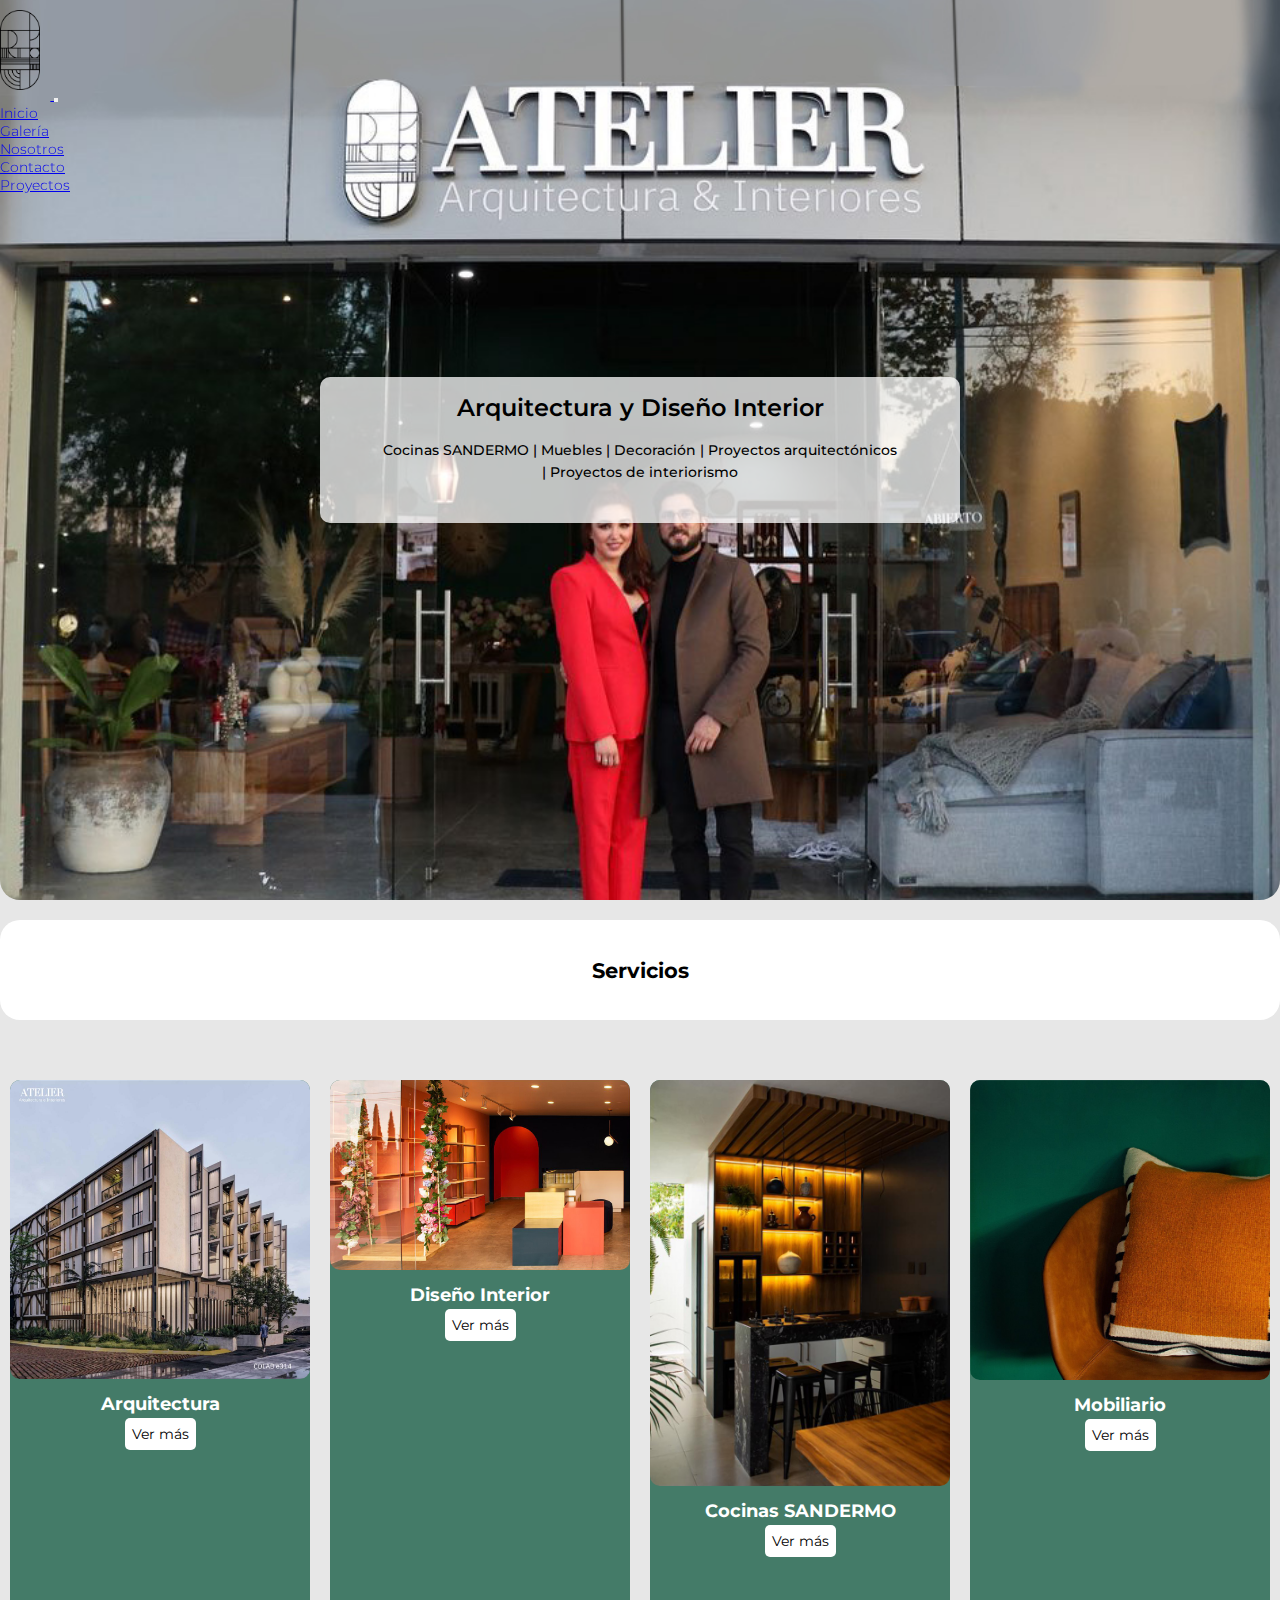
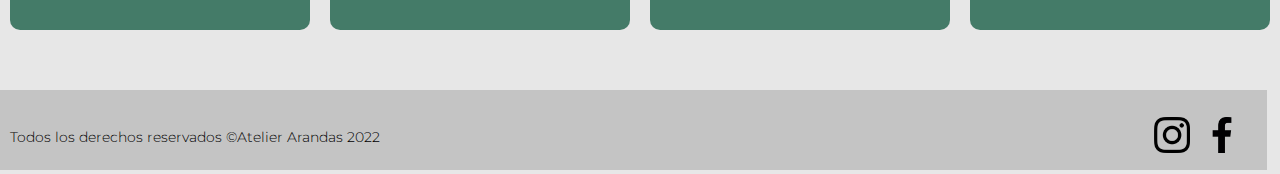
<file: index.html>
<!DOCTYPE html>
<html lang="en">
<head>
    <meta charset="UTF-8">
    <meta http-equiv="X-UA-Compatible" content="IE=edge">
    <meta name="viewport" content="width=device-width, initial-scale=1.0">
    <!-- titulo -->
    <title>Atelier Arandas</title>
    <!-- Link Bootstrap CDN -->
    <link href="https://cdn.jsdelivr.net/npm/bootstrap@5.2.0/dist/css/bootstrap.min.css" rel="stylesheet" integrity="sha384-gH2yIJqKdNHPEq0n4Mqa/HGKIhSkIHeL5AyhkYV8i59U5AR6csBvApHHNl/vI1Bx" crossorigin="anonymous">
    <!-- link estilos -->
    <link rel="stylesheet" href="css/compilado.css">
    <!-- fonts -->
    <link rel="preconnect" href="https://fonts.googleapis.com">
    <link rel="preconnect" href="https://fonts.gstatic.com" crossorigin>
    <link href="https://fonts.googleapis.com/css2?family=Montserrat:wght@400;500&display=swap" rel="stylesheet">
</head>
<body>
    <!-- inicio nav con bootstrap-->
    <header>
        <nav class="navbar navbar-expand-lg bg-light">
            <div class="container-fluid">
              <a class="navbar-brand" href="#">
                <img src="assets/logo-sencillo.png" alt="logo atelier">
              </a>
              <button class="navbar-toggler" type="button" data-bs-toggle="collapse" data-bs-target="#navbarNav" aria-controls="navbarNav" aria-expanded="false" aria-label="Toggle navigation">
                <span class="navbar-toggler-icon"></span>
              </button>
              <div class="collapse navbar-collapse" id="navbarNav">
                <ul class="navbar-nav">
                  <li class="nav-item">
                    <a class="nav-link active" aria-current="page" href="#">Inicio</a>
                  </li>
                  <li class="nav-item">
                    <a class="nav-link" href="views/galeria.html">Galería</a>
                  </li>
                  <li class="nav-item">
                    <a class="nav-link" href="views/nosotros.html">Nosotros</a>
                  </li>
                  <li class="nav-item">
                    <a class="nav-link" href="views/contacto.html">Contacto</a>
                  </li>
                  <li class="nav-item">
                    <a class="nav-link" href="views/proyectos.html">Proyectos</a>
                  </li>
                </ul>
              </div>
            </div>
          </nav>
    </header>
    <!-- inicia main -->
    <main>
        <section class="intro">
            <div>
              <h2>Arquitectura y Diseño Interior</h2>
              <p> Cocinas SANDERMO | Muebles | Decoración | Proyectos arquitectónicos | Proyectos de interiorismo
              </p>
          </div>
        </section>



        <section class="aside">
            <h2>Servicios</h2>
            <div>
                <div>
                    <img src="assets/bohemia.jpg" alt="arquitectura">
                    <h3> Arquitectura </h3>
                    <a href="views/proyectos.html">Ver más</a>
                </div>
                <div>
                    <img src="assets/conceptstore.jpg" alt="coceptstore">
                    <h3> Diseño Interior </h3>
                    <a href="views/proyectos.html"> Ver más</a>
                </div>
                <div>
                    <img src="assets/cocineta.jpg" alt="">
                    <h3> Cocinas SANDERMO</h3>
                    <a href="views/proyectos.html">Ver más</a>
                </div>
                <div>
                  <img src="assets/silla.jpg" alt="">
                  <h3> Mobiliario </h3>
                  <a href="views/proyectos.html">Ver más</a>
              </div>
            </div>
        
        </section>




    <!-- incia footer -->
    <footer> 
       <div class="footer-contenedor">
            <span>
                 Todos los derechos reservados ©Atelier Arandas 2022
             </span>
             <div class="links-rrss">
             <div>
                 <a href="https://www.instagram.com/atelierarandas/" target="_blank">
                <img src="assets/logoinstagram.png" alt="Instagram">
                 </a>
             </div>
             <div>
                <a href="https://www.facebook.com/atelierarandas/" target="_blank">
                <img src="assets/logofacebook.png" alt="Facebook">
                </a>
            </div>
            </div>
        </div>
    </footer>

    <!-- script link Bootstrap -->
    <script src="https://cdn.jsdelivr.net/npm/bootstrap@5.2.0/dist/js/bootstrap.bundle.min.js" integrity="sha384-A3rJD856KowSb7dwlZdYEkO39Gagi7vIsF0jrRAoQmDKKtQBHUuLZ9AsSv4jD4Xa" crossorigin="anonymous"></script>
</body>
</html>
</file>
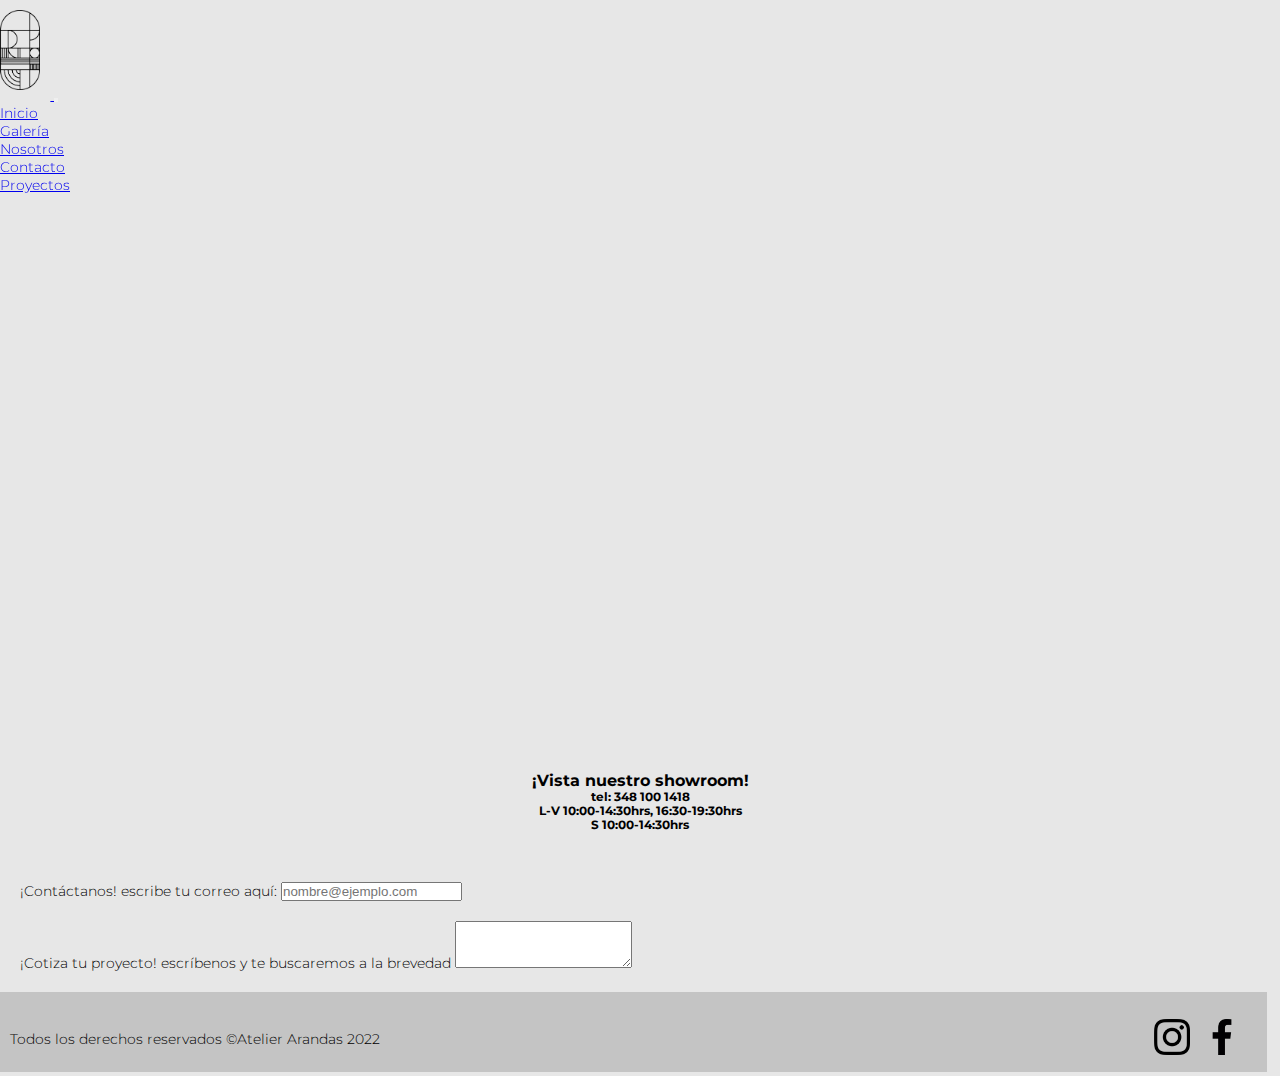
<file: views/contacto.html>
<!DOCTYPE html>
<html lang="en">

<head>
    <meta charset="UTF-8">
    <meta http-equiv="X-UA-Compatible" content="IE=edge">
    <meta name="viewport" content="width=device-width, initial-scale=1.0">
    <!-- título -->
    <title>Contacto</title>
    
    <!-- Link Bootstrap CDN -->
     <link href="https://cdn.jsdelivr.net/npm/bootstrap@5.2.0/dist/css/bootstrap.min.css" rel="stylesheet" integrity="sha384-gH2yIJqKdNHPEq0n4Mqa/HGKIhSkIHeL5AyhkYV8i59U5AR6csBvApHHNl/vI1Bx" crossorigin="anonymous">

    <!-- link con css -->
    <link rel="stylesheet" href="../css/compilado.css">
    <!-- fonts -->
    <link rel="preconnect" href="https://fonts.googleapis.com">
    <link rel="preconnect" href="https://fonts.gstatic.com" crossorigin>
    <link href="https://fonts.googleapis.com/css2?family=Montserrat:wght@400;500&display=swap" rel="stylesheet">
</head>

<body>
    <!-- inicio nav con BOOTSTRAP-->
    <header>
        <nav class="navbar navbar-expand-lg bg-light">
            <div class="container-fluid">
              <a class="navbar-brand" href="#">
                <img src="../assets/logo-sencillo.png" alt="logo atelier">
              </a>
              <button class="navbar-toggler" type="button" data-bs-toggle="collapse" data-bs-target="#navbarNav" aria-controls="navbarNav" aria-expanded="false" aria-label="Toggle navigation">
                <span class="navbar-toggler-icon"></span>
              </button>
              <div class="collapse navbar-collapse" id="navbarNav">
                <ul class="navbar-nav">
                  <li class="nav-item">
                    <a class="nav-link active" aria-current="page" href="../index.html">Inicio</a>
                  </li>
                  <li class="nav-item">
                    <a class="nav-link" href="galeria.html">Galería</a>
                  </li>
                  <li class="nav-item">
                    <a class="nav-link" href="nosotros.html">Nosotros</a>
                  </li>
                  <li class="nav-item">
                    <a class="nav-link" href="contacto.html">Contacto</a>
                  </li>
                  <li class="nav-item">
                    <a class="nav-link" href="proyectos.html">Proyectos</a>
                  </li>
                </ul>
              </div>
            </div>
          </nav>
    </header>

    <!-- inicia main -->
    <main>
      

<!-- ubicación -->
  <div class="mapa">
    <iframe src="https://www.google.com/maps/embed?pb=!1m18!1m12!1m3!1d1138.4487316290254!2d-102.35390807077123!3d20.69155505373475!2m3!1f0!2f0!3f0!3m2!1i1024!2i768!4f13.1!3m3!1m2!1s0x84294b78dcdf13e9%3A0xe567b64e3ed8da0a!2sJardines%20de%20Arandas%20577%2C%20Lagunillas%2C%2047180%20Arandas%2C%20Jal.!5e1!3m2!1ses-419!2smx!4v1659310210494!5m2!1ses-419!2smx" width="800px" height="600px" style="border:0;" allowfullscreen="" loading="lazy" referrerpolicy="no-referrer-when-downgrade"></iframe>
    <h3>¡Vista nuestro showroom!</h3>
    <h5>tel: 348 100 1418</h5>
    <h5>L-V 10:00-14:30hrs, 16:30-19:30hrs</h5>
    <h5>S 10:00-14:30hrs</h5>
  </div>


      <!-- caja de contacto con bootstrap -->

      <div class="mb-3">
        <label for="exampleFormControlInput1" class="form-label">¡Contáctanos! escribe tu correo aquí:</label>
        <input type="email" class="form-control" id="exampleFormControlInput1" placeholder="nombre@ejemplo.com">
      </div>
      <div class="mb-3">
        <label for="exampleFormControlTextarea1" class="form-label">¡Cotiza tu proyecto! escríbenos y te buscaremos a la brevedad</label>
        <textarea class="form-control" id="exampleFormControlTextarea1" rows="3"></textarea>
      </div>

</main>
    </main>

    <!-- incia footer -->
    <footer>
        <div class="footer-contenedor">
            <span>
                Todos los derechos reservados ©Atelier Arandas 2022
            </span>
            <div class="links-rrss">
                <div>
                    <a href="https://www.instagram.com/atelierarandas/" target="_blank">
                        <img src="../assets/logoinstagram.png" alt="Instagram">
                    </a>
                </div>
                <div>
                    <a href="https://www.facebook.com/atelierarandas/" target="_blank">
                        <img src="../assets/logofacebook.png" alt="Facebook">
                    </a>
                </div>
            </div>
        </div>
    </footer>

      <!-- script link Bootstrap -->
      <script src="https://cdn.jsdelivr.net/npm/bootstrap@5.2.0/dist/js/bootstrap.bundle.min.js" integrity="sha384-A3rJD856KowSb7dwlZdYEkO39Gagi7vIsF0jrRAoQmDKKtQBHUuLZ9AsSv4jD4Xa" crossorigin="anonymous"></script>
</body>

</html>
</file>
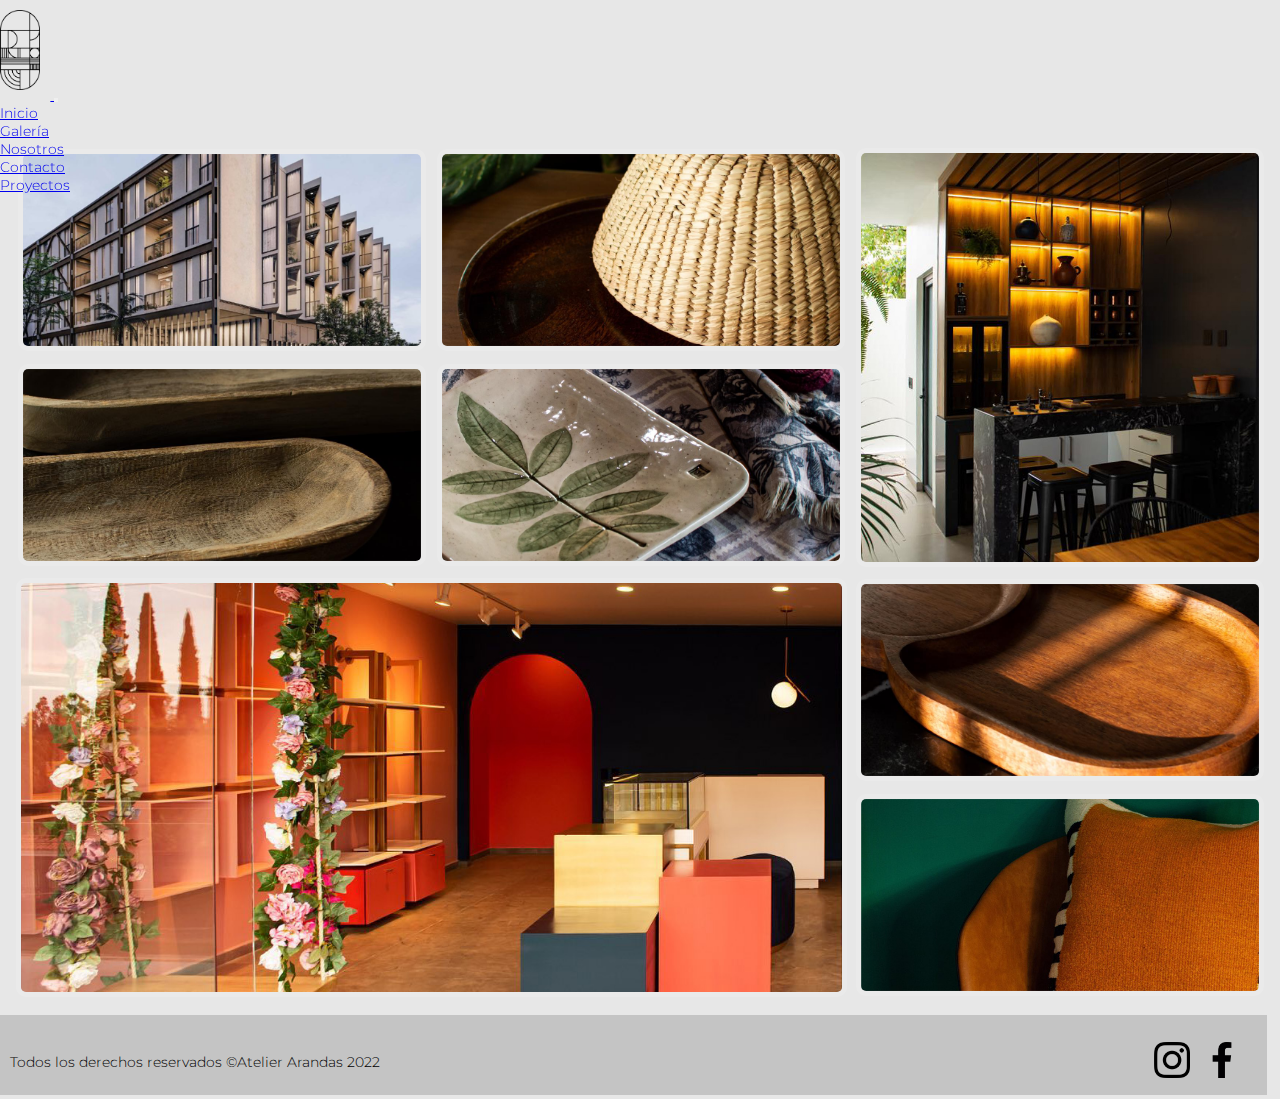
<file: views/galeria.html>
<!DOCTYPE html>
<html lang="en">

<head>
    <meta charset="UTF-8">
    <meta http-equiv="X-UA-Compatible" content="IE=edge">
    <meta name="viewport" content="width=device-width, initial-scale=1.0">
    <!-- título -->
    <title>Galería</title>
    
    <!-- Link Bootstrap CDN -->
     <link href="https://cdn.jsdelivr.net/npm/bootstrap@5.2.0/dist/css/bootstrap.min.css" rel="stylesheet" integrity="sha384-gH2yIJqKdNHPEq0n4Mqa/HGKIhSkIHeL5AyhkYV8i59U5AR6csBvApHHNl/vI1Bx" crossorigin="anonymous">

    <!-- link con css -->
    <link rel="stylesheet" href="../css/compilado.css">
    <!-- fonts -->
    <link rel="preconnect" href="https://fonts.googleapis.com">
    <link rel="preconnect" href="https://fonts.gstatic.com" crossorigin>
    <link href="https://fonts.googleapis.com/css2?family=Montserrat:wght@400;500&display=swap" rel="stylesheet">
</head>

<body>
    <!-- inicio nav con BOOTSTRAP-->
    <header>
        <nav class="navbar navbar-expand-lg bg-light">
            <div class="container-fluid">
              <a class="navbar-brand" href="#">
                <img src="../assets/logo-sencillo.png" alt="logo atelier">
              </a>
              <button class="navbar-toggler" type="button" data-bs-toggle="collapse" data-bs-target="#navbarNav" aria-controls="navbarNav" aria-expanded="false" aria-label="Toggle navigation">
                <span class="navbar-toggler-icon"></span>
              </button>
              <div class="collapse navbar-collapse" id="navbarNav">
                <ul class="navbar-nav">
                  <li class="nav-item">
                    <a class="nav-link active" aria-current="page" href="../index.html">Inicio</a>
                  </li>
                  <li class="nav-item">
                    <a class="nav-link" href="galeria.html">Galería</a>
                  </li>
                  <li class="nav-item">
                    <a class="nav-link" href="nosotros.html">Nosotros</a>
                  </li>
                  <li class="nav-item">
                    <a class="nav-link" href="contacto.html">Contacto</a>
                  </li>
                  <li class="nav-item">
                    <a class="nav-link" href="proyectos.html">Proyectos</a>
                  </li>
                </ul>
              </div>
            </div>
          </nav>
    </header>

    <!-- inicia main -->
    <main>
      <!-- inicio galería en grilla css -->
      <section class="galeria">
        <div class="grid-container">
            <img src="../assets/bohemia.jpg" alt="arquitectura">
        </div>
        <div class="grid-container">
            <img src="../assets/charola.jpg" alt="diseño interior">
        </div>
        <div class="grid-container img-vrt">
            <img src="../assets/cocineta.jpg" alt="cocinas">
        </div>
        <div class="grid-container">
            <img src="../assets/piezas.jpg" alt="diseño interior">
        </div>
        <div class="grid-container">
            <img src="../assets/platotextil.jpg" alt="diseño interior">
        </div>
        <div class="grid-container img-hrz">
            <img src="../assets/conceptstore.jpg" alt="diseño interior">
        </div>
        <div class="grid-container">
            <img src="../assets/reposador.jpg" alt="diseño interior">
        </div>
        <div class="grid-container">
            <img src="../assets/silla.jpg" alt="diseño interior">
        </div>
    </section>




    </main>

    <!-- incia footer -->
    <footer>
        <div class="footer-contenedor">
            <span>
                Todos los derechos reservados ©Atelier Arandas 2022
            </span>
            <div class="links-rrss">
                <div>
                    <a href="https://www.instagram.com/atelierarandas/" target="_blank">
                        <img src="../assets/logoinstagram.png" alt="Instagram">
                    </a>
                </div>
                <div>
                    <a href="https://www.facebook.com/atelierarandas/" target="_blank">
                        <img src="../assets/logofacebook.png" alt="Facebook">
                    </a>
                </div>
            </div>
        </div>
    </footer>

      <!-- script link Bootstrap -->
      <script src="https://cdn.jsdelivr.net/npm/bootstrap@5.2.0/dist/js/bootstrap.bundle.min.js" integrity="sha384-A3rJD856KowSb7dwlZdYEkO39Gagi7vIsF0jrRAoQmDKKtQBHUuLZ9AsSv4jD4Xa" crossorigin="anonymous"></script>
</body>

</html>
</file>
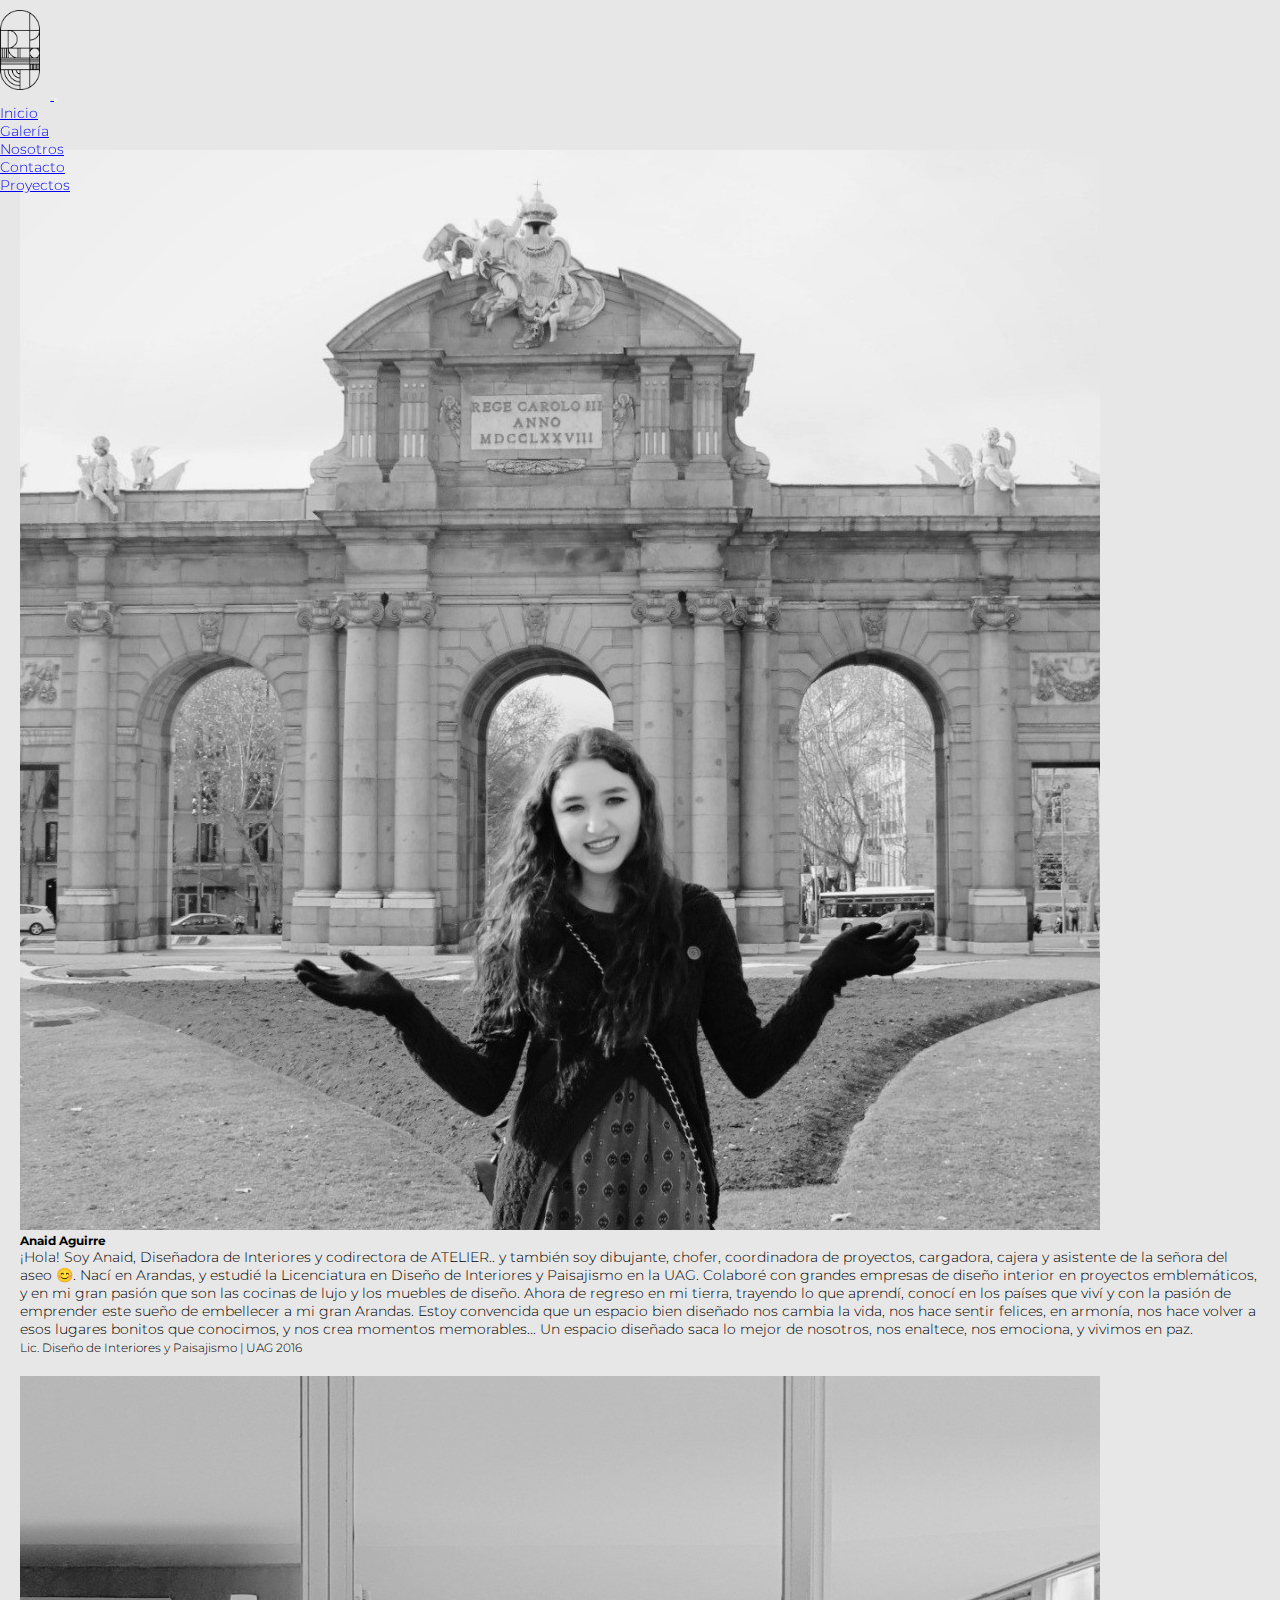
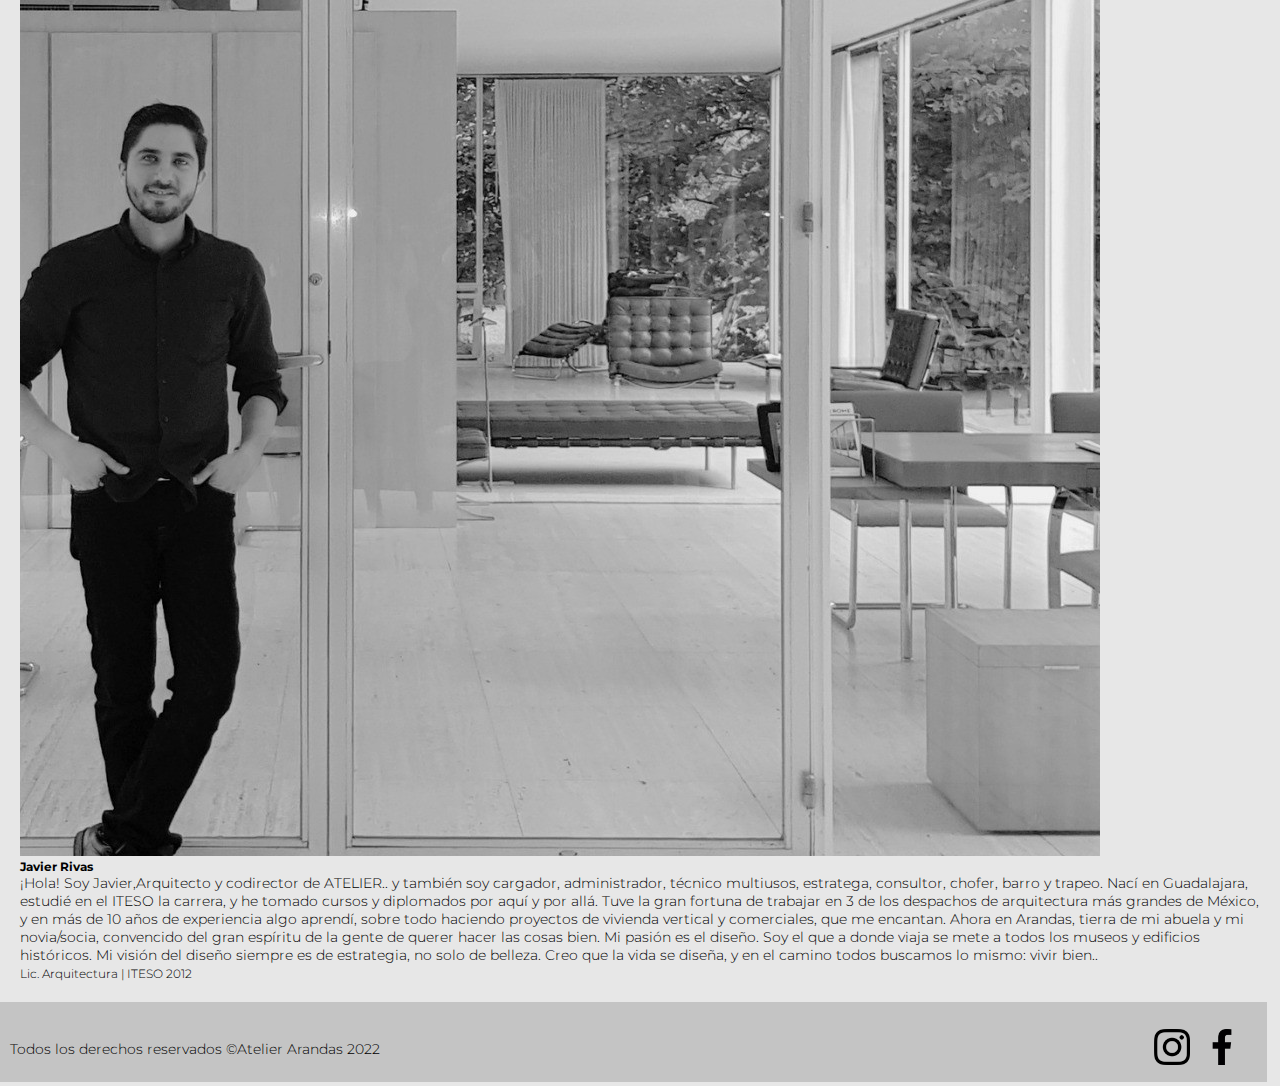
<file: views/nosotros.html>
<!DOCTYPE html>
<html lang="en">

<head>
    <meta charset="UTF-8">
    <meta http-equiv="X-UA-Compatible" content="IE=edge">
    <meta name="viewport" content="width=device-width, initial-scale=1.0">
    <!-- título -->
    <title>Nosotros</title>
    
    <!-- Link Bootstrap CDN -->
     <link href="https://cdn.jsdelivr.net/npm/bootstrap@5.2.0/dist/css/bootstrap.min.css" rel="stylesheet" integrity="sha384-gH2yIJqKdNHPEq0n4Mqa/HGKIhSkIHeL5AyhkYV8i59U5AR6csBvApHHNl/vI1Bx" crossorigin="anonymous">

    <!-- link con css -->
    <link rel="stylesheet" href="../css/compilado.css">
    <!-- fonts -->
    <link rel="preconnect" href="https://fonts.googleapis.com">
    <link rel="preconnect" href="https://fonts.gstatic.com" crossorigin>
    <link href="https://fonts.googleapis.com/css2?family=Montserrat:wght@400;500&display=swap" rel="stylesheet">
</head>

<body>
    <!-- inicio nav con BOOTSTRAP-->
    <header>
        <nav class="navbar navbar-expand-lg bg-light">
            <div class="container-fluid">
              <a class="navbar-brand" href="#">
                <img src="../assets/logo-sencillo.png" alt="logo atelier">
              </a>
              <button class="navbar-toggler" type="button" data-bs-toggle="collapse" data-bs-target="#navbarNav" aria-controls="navbarNav" aria-expanded="false" aria-label="Toggle navigation">
                <span class="navbar-toggler-icon"></span>
              </button>
              <div class="collapse navbar-collapse" id="navbarNav">
                <ul class="navbar-nav">
                  <li class="nav-item">
                    <a class="nav-link active" aria-current="page" href="../index.html">Inicio</a>
                  </li>
                  <li class="nav-item">
                    <a class="nav-link" href="galeria.html">Galería</a>
                  </li>
                  <li class="nav-item">
                    <a class="nav-link" href="nosotros.html">Nosotros</a>
                  </li>
                  <li class="nav-item">
                    <a class="nav-link" href="contacto.html">Contacto</a>
                  </li>
                  <li class="nav-item">
                    <a class="nav-link" href="proyectos.html">Proyectos</a>
                  </li>
                </ul>
              </div>
            </div>
          </nav>
    </header>

    <!-- inicia main -->
    <main>
      
      <!-- inicia carta con Bootstrap -->
    <section class="card-nosotros">
      <div class="card mb-3">
        <img src="../assets/anaid.jpg" class="card-img-top" alt="anaid-aguirre">
        <div class="card-body">
          <h5 class="card-title">Anaid Aguirre</h5>
          <p class="card-text">¡Hola! Soy Anaid, Diseñadora de Interiores y codirectora de ATELIER.. y también soy dibujante, chofer, coordinadora de proyectos, cargadora, cajera y asistente de la señora del aseo 😊.

            Nací en Arandas, y estudié la Licenciatura en Diseño de Interiores y Paisajismo en la UAG. Colaboré con grandes empresas de diseño interior en proyectos emblemáticos, y en mi gran pasión que son las cocinas de lujo y los muebles de diseño.
            
            Ahora de regreso en mi tierra, trayendo lo que aprendí, conocí en los países que viví y con la pasión de emprender este sueño de embellecer a mi gran Arandas.
            
            Estoy convencida que un espacio bien diseñado nos cambia la vida, nos hace sentir felices, en armonía, nos hace volver a esos lugares bonitos que conocimos, y nos crea momentos memorables... Un espacio diseñado saca lo mejor de nosotros, nos enaltece, nos emociona, y vivimos en paz.
            </p>
          <p class="card-text"><small class="text-muted">Lic. Diseño de Interiores y Paisajismo | UAG 2016</small></p>
        </div>
      </div>
      <div class="card mb-3">
        <img src="../assets/fran.jpg" class="card-img-top" alt="javier-rivas">
        <div class="card-body">
          <h5 class="card-title">Javier Rivas</h5>
          <p class="card-text">¡Hola! Soy Javier,Arquitecto y codirector de ATELIER.. y también soy cargador, administrador, técnico multiusos, estratega, consultor, chofer, barro y trapeo.

            Nací en Guadalajara, estudié en el ITESO la carrera, y he tomado cursos y diplomados por aquí y por allá. Tuve la gran fortuna de trabajar en 3 de los despachos de arquitectura más grandes de México, y en más de 10 años de experiencia algo aprendí, sobre todo haciendo proyectos de vivienda vertical y comerciales, que me encantan.
            
            Ahora en Arandas, tierra de mi abuela y mi novia/socia, convencido del gran espíritu de la gente de querer hacer las cosas bien.
            
            Mi pasión es el diseño. Soy el que a donde viaja se mete a todos los museos y edificios históricos. Mi visión del diseño siempre es de estrategia, no solo de belleza. Creo que la vida se diseña, y en el camino todos buscamos lo mismo: vivir bien..</p>
          <p class="card-text"><small class="text-muted">Lic. Arquitectura | ITESO 2012</small></p>
        </div>
      </div>




    </section>


    </main>

    <!-- incia footer -->
    <footer>
        <div class="footer-contenedor">
            <span>
                Todos los derechos reservados ©Atelier Arandas 2022
            </span>
            <div class="links-rrss">
                <div>
                    <a href="https://www.instagram.com/atelierarandas/" target="_blank">
                        <img src="../assets/logoinstagram.png" alt="Instagram">
                    </a>
                </div>
                <div>
                    <a href="https://www.facebook.com/atelierarandas/" target="_blank">
                        <img src="../assets/logofacebook.png" alt="Facebook">
                    </a>
                </div>
            </div>
        </div>
    </footer>

      <!-- script link Bootstrap -->
      <script src="https://cdn.jsdelivr.net/npm/bootstrap@5.2.0/dist/js/bootstrap.bundle.min.js" integrity="sha384-A3rJD856KowSb7dwlZdYEkO39Gagi7vIsF0jrRAoQmDKKtQBHUuLZ9AsSv4jD4Xa" crossorigin="anonymous"></script>
</body>

</html>
</file>
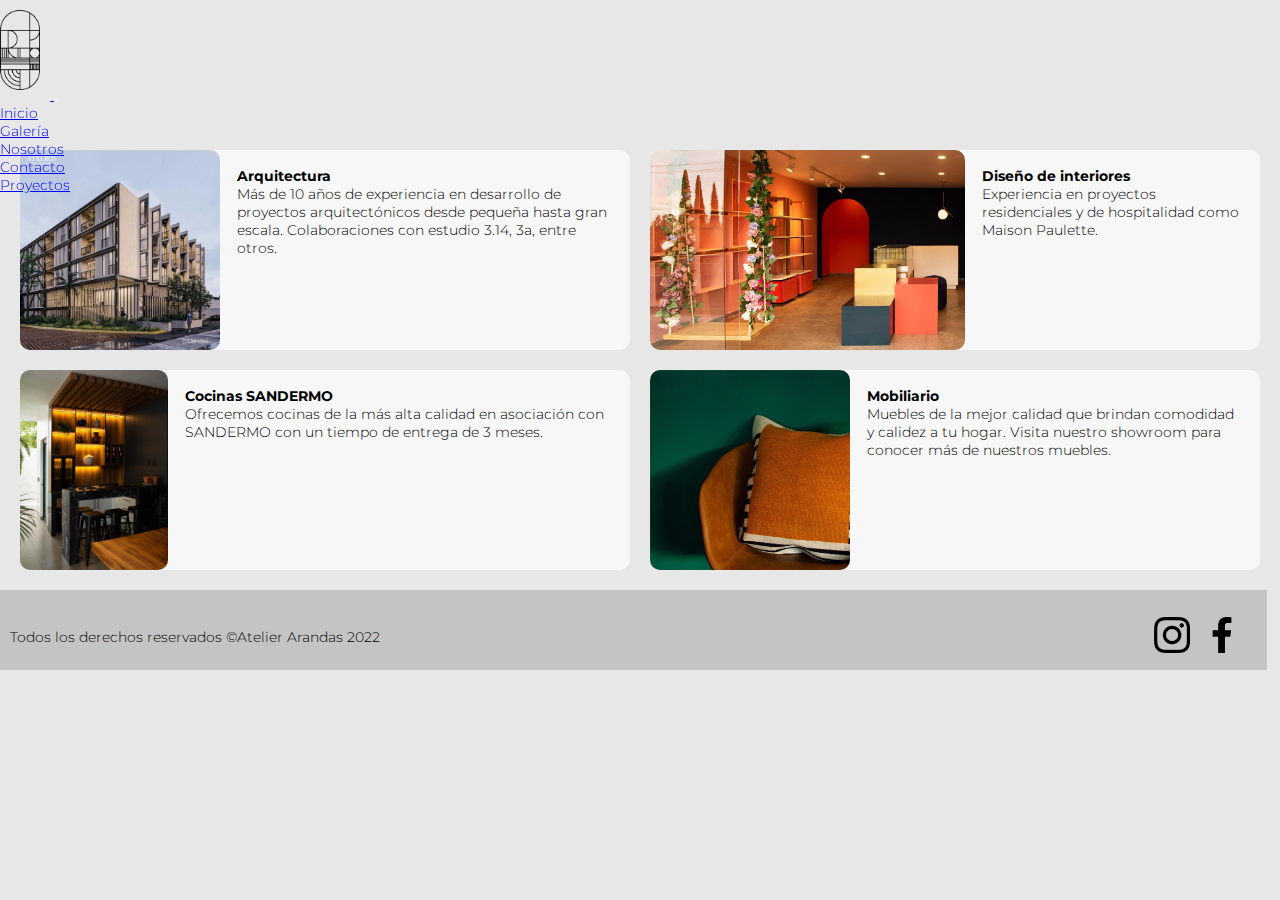
<file: views/proyectos.html>
<!DOCTYPE html>
<html lang="en">

<head>
    <meta charset="UTF-8">
    <meta http-equiv="X-UA-Compatible" content="IE=edge">
    <meta name="viewport" content="width=device-width, initial-scale=1.0">
    <!-- título -->
    <title>Proyectos</title>
    
    <!-- Link Bootstrap CDN -->
     <link href="https://cdn.jsdelivr.net/npm/bootstrap@5.2.0/dist/css/bootstrap.min.css" rel="stylesheet" integrity="sha384-gH2yIJqKdNHPEq0n4Mqa/HGKIhSkIHeL5AyhkYV8i59U5AR6csBvApHHNl/vI1Bx" crossorigin="anonymous">

    <!-- link con css -->
    <link rel="stylesheet" href="../css/compilado.css">
    <!-- fonts -->
    <link rel="preconnect" href="https://fonts.googleapis.com">
    <link rel="preconnect" href="https://fonts.gstatic.com" crossorigin>
    <link href="https://fonts.googleapis.com/css2?family=Montserrat:wght@400;500&display=swap" rel="stylesheet">
</head>

<body>
    <!-- inicio nav con BOOTSTRAP-->
    <header>
        <nav class="navbar navbar-expand-lg bg-light">
            <div class="container-fluid">
              <a class="navbar-brand" href="#">
                <img src="../assets/logo-sencillo.png" alt="logo atelier">
              </a>
              <button class="navbar-toggler" type="button" data-bs-toggle="collapse" data-bs-target="#navbarNav" aria-controls="navbarNav" aria-expanded="false" aria-label="Toggle navigation">
                <span class="navbar-toggler-icon"></span>
              </button>
              <div class="collapse navbar-collapse" id="navbarNav">
                <ul class="navbar-nav">
                  <li class="nav-item">
                    <a class="nav-link active" aria-current="page" href="../index.html">Inicio</a>
                  </li>
                  <li class="nav-item">
                    <a class="nav-link" href="galeria.html">Galería</a>
                  </li>
                  <li class="nav-item">
                    <a class="nav-link" href="nosotros.html">Nosotros</a>
                  </li>
                  <li class="nav-item">
                    <a class="nav-link" href="contacto.html">Contacto</a>
                  </li>
                  <li class="nav-item">
                    <a class="nav-link" href="proyectos.html">Proyectos</a>
                  </li>
                </ul>
              </div>
            </div>
          </nav>
    </header>

    <!-- inicia main -->
    <main>
      <!-- inician cartas de proyectos -->
      <Section class="contenedor-cartas-proyectos">
        <div>
          <div>
            <img src="../assets/bohemia.jpg" alt="torre-bohemia">
          </div>
          <div class="textos-cartas-proyectos">
            <h4>
              Arquitectura
            </h4>
            <p>
              Más de 10 años de experiencia en desarrollo de proyectos arquitectónicos desde pequeña hasta gran escala. Colaboraciones con estudio 3.14, 3a, entre otros. 
            </p>
          </div>
        </div>
    
        <div>
          <div>
            <img src="../assets/conceptstore.jpg" alt="conceptstore">
          </div>
          <div class="textos-cartas-proyectos">
            <h4>
              Diseño de interiores
            </h4>
            <p>
              Experiencia en proyectos residenciales y de hospitalidad como Maison Paulette.
            </p>
          </div>
        </div>

        <div>
          <div>
            <img src="../assets/cocineta.jpg" alt="conceptstore">
          </div>
          <div class="textos-cartas-proyectos">
            <h4>
              Cocinas SANDERMO
            </h4>
            <p>
              Ofrecemos cocinas de la más alta calidad en asociación con SANDERMO con un tiempo de entrega de 3 meses.
            </p>
          </div>
        </div>


        <div>
          <div>
            <img src="../assets/silla.jpg" alt="conceptstore">
          </div>
          <div class="textos-cartas-proyectos">
            <h4>
              Mobiliario
            </h4>
            <p>
              Muebles de la mejor calidad que brindan comodidad y calidez a tu hogar. Visita nuestro showroom para conocer más de nuestros muebles.
            </p>
          </div>
        </div>


      </Section>


    </main>

    <!-- incia footer -->
    <footer>
        <div class="footer-contenedor">
            <span>
                Todos los derechos reservados ©Atelier Arandas 2022
            </span>
            <div class="links-rrss">
                <div>
                    <a href="https://www.instagram.com/atelierarandas/" target="_blank">
                        <img src="../assets/logoinstagram.png" alt="Instagram">
                    </a>
                </div>
                <div>
                    <a href="https://www.facebook.com/atelierarandas/" target="_blank">
                        <img src="../assets/logofacebook.png" alt="Facebook">
                    </a>
                </div>
            </div>
        </div>
    </footer>

      <!-- script link Bootstrap -->
      <script src="https://cdn.jsdelivr.net/npm/bootstrap@5.2.0/dist/js/bootstrap.bundle.min.js" integrity="sha384-A3rJD856KowSb7dwlZdYEkO39Gagi7vIsF0jrRAoQmDKKtQBHUuLZ9AsSv4jD4Xa" crossorigin="anonymous"></script>
</body>

</html>
</file>
<file: css/compilado.css>
/*IMPORTS*/
* {
  margin: 0;
  padding: 0;
  box-sizing: border-box; }

body {
  font-family: 'Montserrat', sans-serif;
  font-weight: 300;
  font-size: 14px;
  background-color: rgba(0, 0, 0, 0.093); }

.aside {
  margin-bottom: 50px; }
  .aside h2 {
    background-color: #ffffff;
    height: 100px;
    border-radius: 20px;
    color: #000000;
    width: 100%;
    text-align: center;
    display: flex;
    justify-content: center;
    align-items: center;
    padding: 10px;
    margin-top: 20px; }
  .aside > div {
    display: flex;
    justify-content: space-around;
    align-items: center;
    margin-top: 50px;
    flex-wrap: wrap; }
  .aside div div {
    border-radius: 10px;
    width: 300px;
    height: 550px;
    text-align: center;
    background-color: rgba(13, 87, 62, 0.75);
    color: white;
    margin: 10px 10px 10px 10px; }
    .aside div div img {
      width: 100%;
      border-radius: 10px; }
    .aside div div h3 {
      margin: 10px;
      font-size: 18px; }
    .aside div div a {
      text-decoration: none;
      color: #000000;
      background-color: white;
      font-weight: 400;
      padding: 7px;
      border-radius: 5px;
      margin: 5px; }
    .aside div div a:hover {
      font-weight: 900;
      transform: scale(300%); }

.mapa {
  display: flex;
  flex-direction: column;
  align-items: center;
  justify-content: center;
  margin: 50px; }
  .mapa iframe {
    margin: 100px 10px 20px 10px;
    border-radius: 10px; }
  @media (max-width: 820px) {
    .mapa iframe {
      width: 80vw;
      height: 50vh; } }

.mb-3 {
  margin: 20px; }

.footer-contenedor {
  display: flex;
  background-color: rgba(0, 0, 0, 0.15);
  justify-content: space-between;
  align-items: center;
  height: 80px;
  width: 99vw;
  padding: 10px;
  margin-top: 10px;
  flex-wrap: wrap;
  /* inicio animaciones */ }
  .footer-contenedor span {
    margin-right: 20vw; }
  .footer-contenedor a img {
    width: 30px;
    height: 30px;
    margin: 10px;
    /* agrego animacion */
    animation-name: rotate;
    animation-duration: 3s;
    animation-delay: 2s;
    animation-iteration-count: infinite;
    animation-timing-function: ease; }
    .footer-contenedor a img {
      transform: scale(120%); }

@keyframes rotate {
  0% {
    transform: rotateZ(0deg);
    opacity: 1; }
  100% {
    transform: rotate(360deg);
    opacity: 1; } }
  .footer-contenedor .links-rrss {
    display: flex;
    padding: 10px; }

@media screen and (max-width: 640px) {
  .footer-contenedor {
    height: 100px;
    display: flex;
    justify-content: center;
    align-items: center; }
  .footer-contenedor a img {
    width: 15px;
    height: 15px;
    margin: 10px; } }

.galeria {
  width: 97vw;
  margin: 150px 20px 20px 20px;
  display: grid;
  grid-template-columns: repeat(3, 1fr);
  grid-auto-rows: 200px;
  gap: 15px; }
  .galeria div img {
    width: 100%;
    height: 100%;
    border-radius: 10px;
    object-fit: cover; }
    .galeria div img {
      transform: scale(101%);
      border: solid rgba(255, 255, 255, 0.15) 5px; }
  .galeria .img-vrt {
    grid-row-start: span 2; }
  .galeria .img-hrz {
    grid-column-start: span 2;
    grid-row-start: span 2; }

@media screen and (max-width: 900px) {
  .galeria {
    grid-template-columns: repeat(2, 1fr);
    grid-auto-rows: 200px; }
  .grid-container {
    grid-column: span 1;
    grid-row: span 1; }
  .img-vrt {
    grid-row-start: span 2; }
  .img-hrz {
    grid-column-start: span 2; } }

@media screen and (max-width: 520px) {
  .galeria {
    grid-template-columns: 1fr;
    grid-auto-rows: 200px; }
  .grid-container {
    grid-column: span 2;
    grid-row: span 2; } }

header {
  position: fixed;
  top: 0px;
  width: 99vw;
  z-index: 1000; }
  header nav img {
    height: 80px;
    margin: 10px 10px 10px 0px; }
  header nav div div ul li:hover {
    font-weight: 600; }

.intro {
  width: 100%;
  height: 100vh;
  background: url(../assets/atelier-ppal-background.jpg);
  border-radius: 0px 0px 20px 20px;
  background-position: center;
  background-repeat: no-repeat;
  background-size: cover;
  background-attachment: fixed;
  display: flex;
  flex-direction: column;
  justify-content: center;
  align-items: center;
  color: #000000;
  font-weight: 500;
  padding: 10px; }
  .intro div {
    display: flex;
    flex-direction: column;
    align-items: center;
    line-height: 22px;
    background-color: rgba(255, 255, 255, 0.75);
    padding: 20px 40px 20px 40px;
    border-radius: 10px;
    width: 50vw; }
  .intro h2 {
    font-weight: 600;
    font-size: 24px;
    text-align: center; }
  .intro p {
    margin: 20px;
    text-align: center; }

.card-nosotros {
  margin-top: 150px; }

.contenedor-cartas-proyectos {
  display: grid;
  margin: 150px 20px 20px 20px;
  grid-template-columns: repeat(2, 1fr);
  grid-auto-rows: 200px;
  gap: 20px; }
  .contenedor-cartas-proyectos > div {
    display: flex;
    background-color: rgba(255, 255, 255, 0.68);
    border-radius: 10px; }
  .contenedor-cartas-proyectos div div img {
    height: 100%;
    object-fit: cover;
    border-radius: 10px; }
  .contenedor-cartas-proyectos .textos-cartas-proyectos {
    margin: 7px;
    padding: 10px; }

@media (max-width: 1020px) {
  .contenedor-cartas-proyectos {
    grid-template-columns: 1fr;
    grid-auto-rows: 200px; } }

@media (max-width: 530px) {
  .contenedor-cartas-proyectos {
    grid-auto-rows: 120px;
    grid-auto-columns: 100px; }
  .textos-cartas-proyectos p {
    display: none; }
  .textos-cartas-proyectos h4 {
    font-size: 14px; } }
</file>
